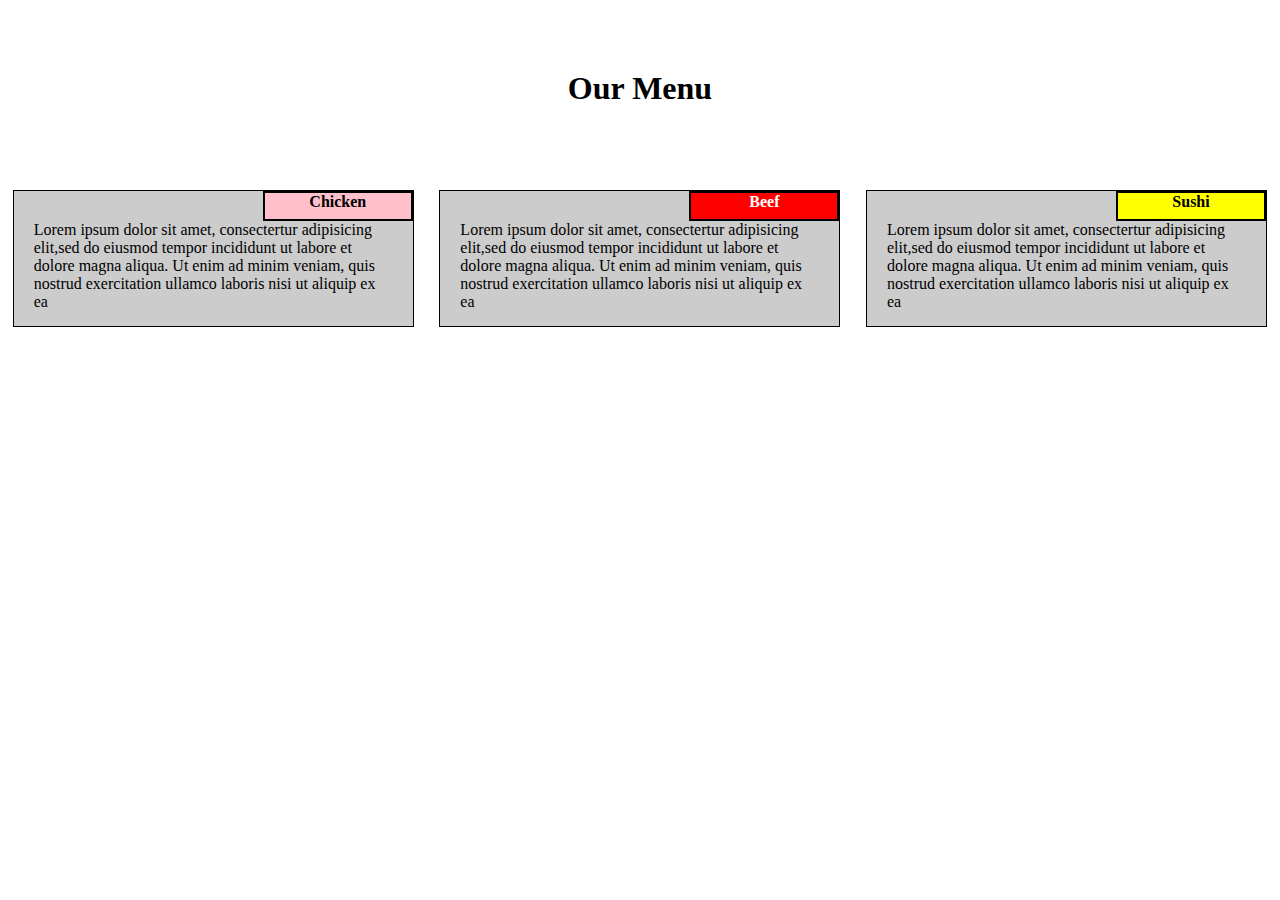
<file: module2-solution/index.html>
<!DOCTYPE html>
<html lang="en">

<head>
    <meta charset="UTF-8">
    <meta name="viewport" content="width=device-width, initial-scale=1.0">
    <title>Module2</title>
    <link rel="stylesheet" href="./index.css">
</head>

<body>
    <h1>Our Menu</h1>
    <div class="col-lg-4 col-md-6 col-sm-12" id="Chicken">
        <div class="title1">Chicken</div>
        <p>Lorem ipsum dolor sit amet, consectertur adipisicing elit,sed do eiusmod tempor incididunt ut labore et
            dolore magna aliqua. Ut enim ad minim veniam, quis nostrud exercitation ullamco laboris nisi ut aliquip
            ex ea</p>
    </div>
    <div class="col-lg-4 col-md-6 col-sm-12" id="Beef">
        <div class="title2">Beef</div>
        <p>Lorem ipsum dolor sit amet, consectertur adipisicing elit,sed do eiusmod tempor incididunt ut labore et
            dolore magna aliqua. Ut enim ad minim veniam, quis nostrud exercitation ullamco laboris nisi ut aliquip
            ex ea</p>
    </div>
    <div class="col-lg-4 col-md-6 col-sm-12 full-width" id="Sushi">
        <div class="title3">Sushi</div>
        <p>Lorem ipsum dolor sit amet, consectertur adipisicing elit,sed do eiusmod tempor incididunt ut labore et
            dolore magna aliqua. Ut enim ad minim veniam, quis nostrud exercitation ullamco laboris nisi ut aliquip
            ex ea</p>
    </div>

</body>

</html>
</file>
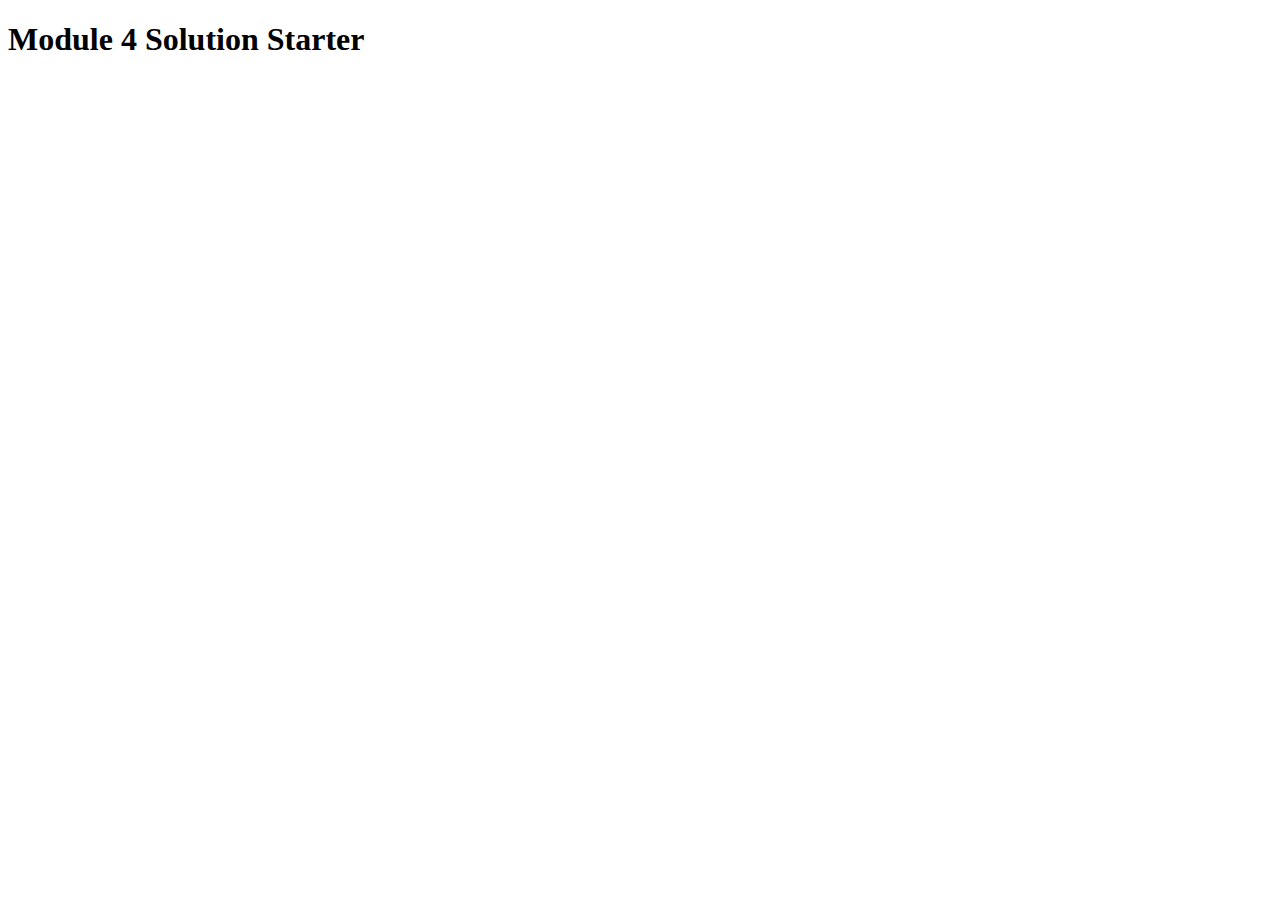
<file: module4-solution/index.html>
<!DOCTYPE html>
<html>
<head>
  <meta charset="utf-8">
  <title>Module 4 Solution Starter</title>
  <script>
    var names = []; // DO NOT REMOVE
  </script>
  <script src="SpeakHello.js"></script>
  <script src="SpeakGoodBye.js"></script>
  <script src="script.js"></script>
</head>
<body>
  <h1>Module 4 Solution Starter</h1>
</body>
</html>
</file>
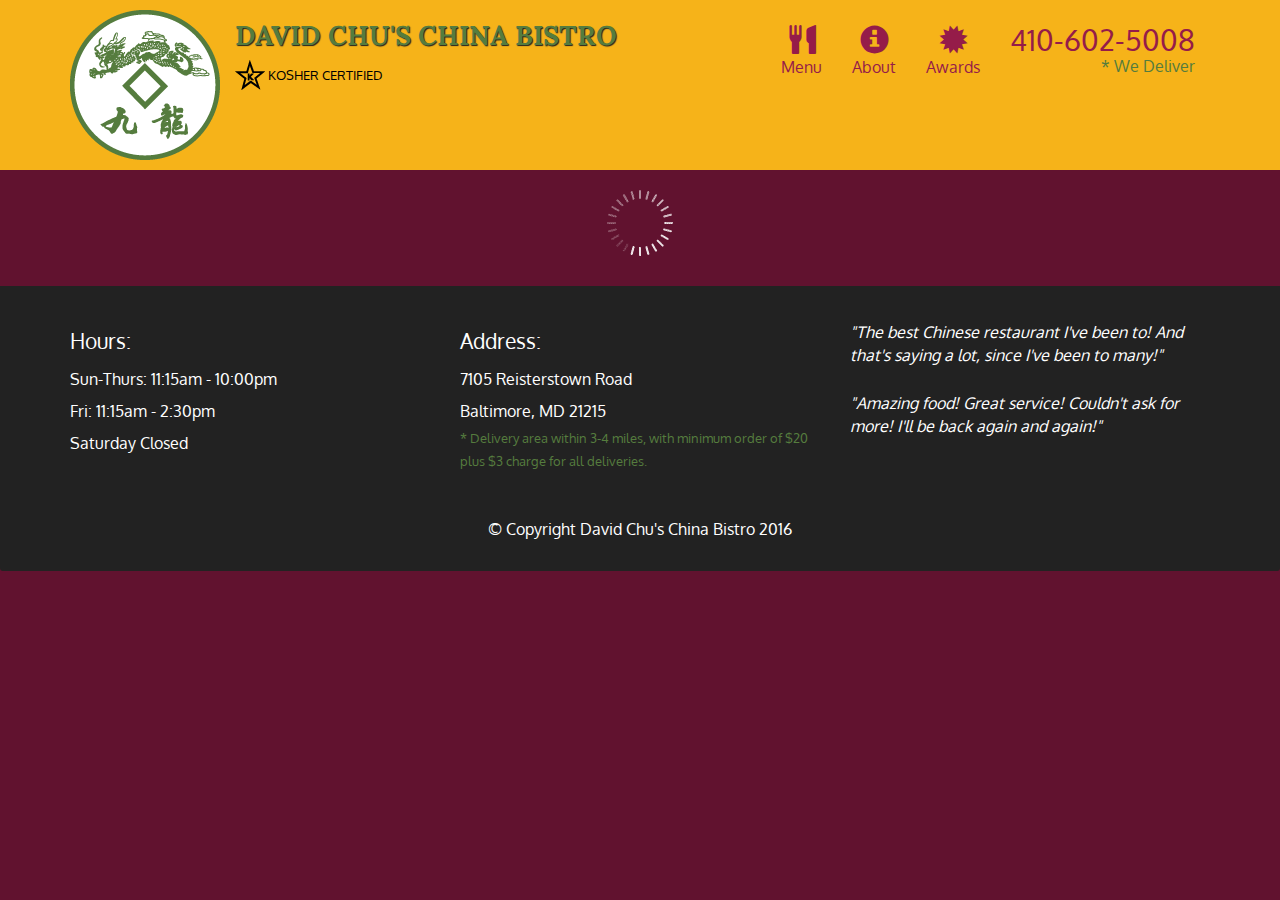
<file: module5-solution/index.html>
<!doctype html>
<html lang="en">

<head>
  <meta charset="utf-8">
  <meta http-equiv="X-UA-Compatible" content="IE=edge">
  <meta name="viewport" content="width=device-width, initial-scale=1">
  <title>David Chu's China Bistro</title>
  <link rel="stylesheet" href="css/bootstrap.min.css">
  <link rel="stylesheet" href="css/styles.css">
  <link href='https://fonts.googleapis.com/css?family=Oxygen:400,300,700' rel='stylesheet' type='text/css'>
  <link href='https://fonts.googleapis.com/css?family=Lora' rel='stylesheet' type='text/css'>
</head>

<body>
  <header>
    <nav id="header-nav" class="navbar navbar-default">
      <div class="container">
        <div class="navbar-header">
          <a href="index.html" class="pull-left visible-md visible-lg">
            <div id="logo-img" alt="Logo image"></div>
          </a>

          <div class="navbar-brand">
            <a href="index.html">
              <h1>David Chu's China Bistro</h1>
            </a>
            <p>
              <img src="images/star-k-logo.png" alt="Kosher certification">
              <span>Kosher Certified</span>
            </p>
          </div>

          <button id="navbarToggle" type="button" class="navbar-toggle collapsed" data-toggle="collapse"
            data-target="#collapsable-nav" aria-expanded="false">
            <span class="sr-only">Toggle navigation</span>
            <span class="icon-bar"></span>
            <span class="icon-bar"></span>
            <span class="icon-bar"></span>
          </button>
        </div>

        <div id="collapsable-nav" class="collapse navbar-collapse">
          <ul id="nav-list" class="nav navbar-nav navbar-right">
            <li id="navHomeButton" class="visible-xs active">
              <a href="index.html">
                <span class="glyphicon glyphicon-home"></span> Home</a>
            </li>
            <li id="navMenuButton">
              <a href="#" onclick="$dc.loadMenuCategories();">
                <span class="glyphicon glyphicon-cutlery"></span><br class="hidden-xs"> Menu</a>
            </li>
            <li>
              <a href="#">
                <span class="glyphicon glyphicon-info-sign"></span><br class="hidden-xs"> About</a>
            </li>
            <li>
              <a href="#">
                <span class="glyphicon glyphicon-certificate"></span><br class="hidden-xs"> Awards</a>
            </li>
            <li id="phone" class="hidden-xs">
              <a href="tel:410-602-5008">
                <span>410-602-5008</span></a>
              <div>* We Deliver</div>
            </li>
          </ul><!-- #nav-list -->
        </div><!-- .collapse .navbar-collapse -->
      </div><!-- .container -->
    </nav><!-- #header-nav -->
  </header>

  <div id="call-btn" class="visible-xs">
    <a class="btn" href="tel:410-602-5008">
      <span class="glyphicon glyphicon-earphone"></span>
      410-602-5008
    </a>
  </div>
  <div id="xs-deliver" class="text-center visible-xs">* We Deliver</div>

  <div id="main-content" class="container"></div>

  <footer class="panel-footer">
    <div class="container">
      <div class="row">
        <section id="hours" class="col-sm-4">
          <span>Hours:</span><br>
          Sun-Thurs: 11:15am - 10:00pm<br>
          Fri: 11:15am - 2:30pm<br>
          Saturday Closed
          <hr class="visible-xs">
        </section>
        <section id="address" class="col-sm-4">
          <span>Address:</span><br>
          7105 Reisterstown Road<br>
          Baltimore, MD 21215
          <p>* Delivery area within 3-4 miles, with minimum order of $20 plus $3 charge for all deliveries.</p>
          <hr class="visible-xs">
        </section>
        <section id="testimonials" class="col-sm-4">
          <p>"The best Chinese restaurant I've been to! And that's saying a lot, since I've been to many!"</p>
          <p>"Amazing food! Great service! Couldn't ask for more! I'll be back again and again!"</p>
        </section>
      </div>
      <div class="text-center">&copy; Copyright David Chu's China Bistro 2016</div>
    </div>
  </footer>

  <!-- jQuery (Bootstrap JS plugins depend on it) -->
  <script src="js/jquery-2.1.4.min.js"></script>
  <script src="js/bootstrap.min.js"></script>
  <script src="js/ajax-utils.js"></script>
  <script src="js/script.js"></script>
</body>

</html>
</file>
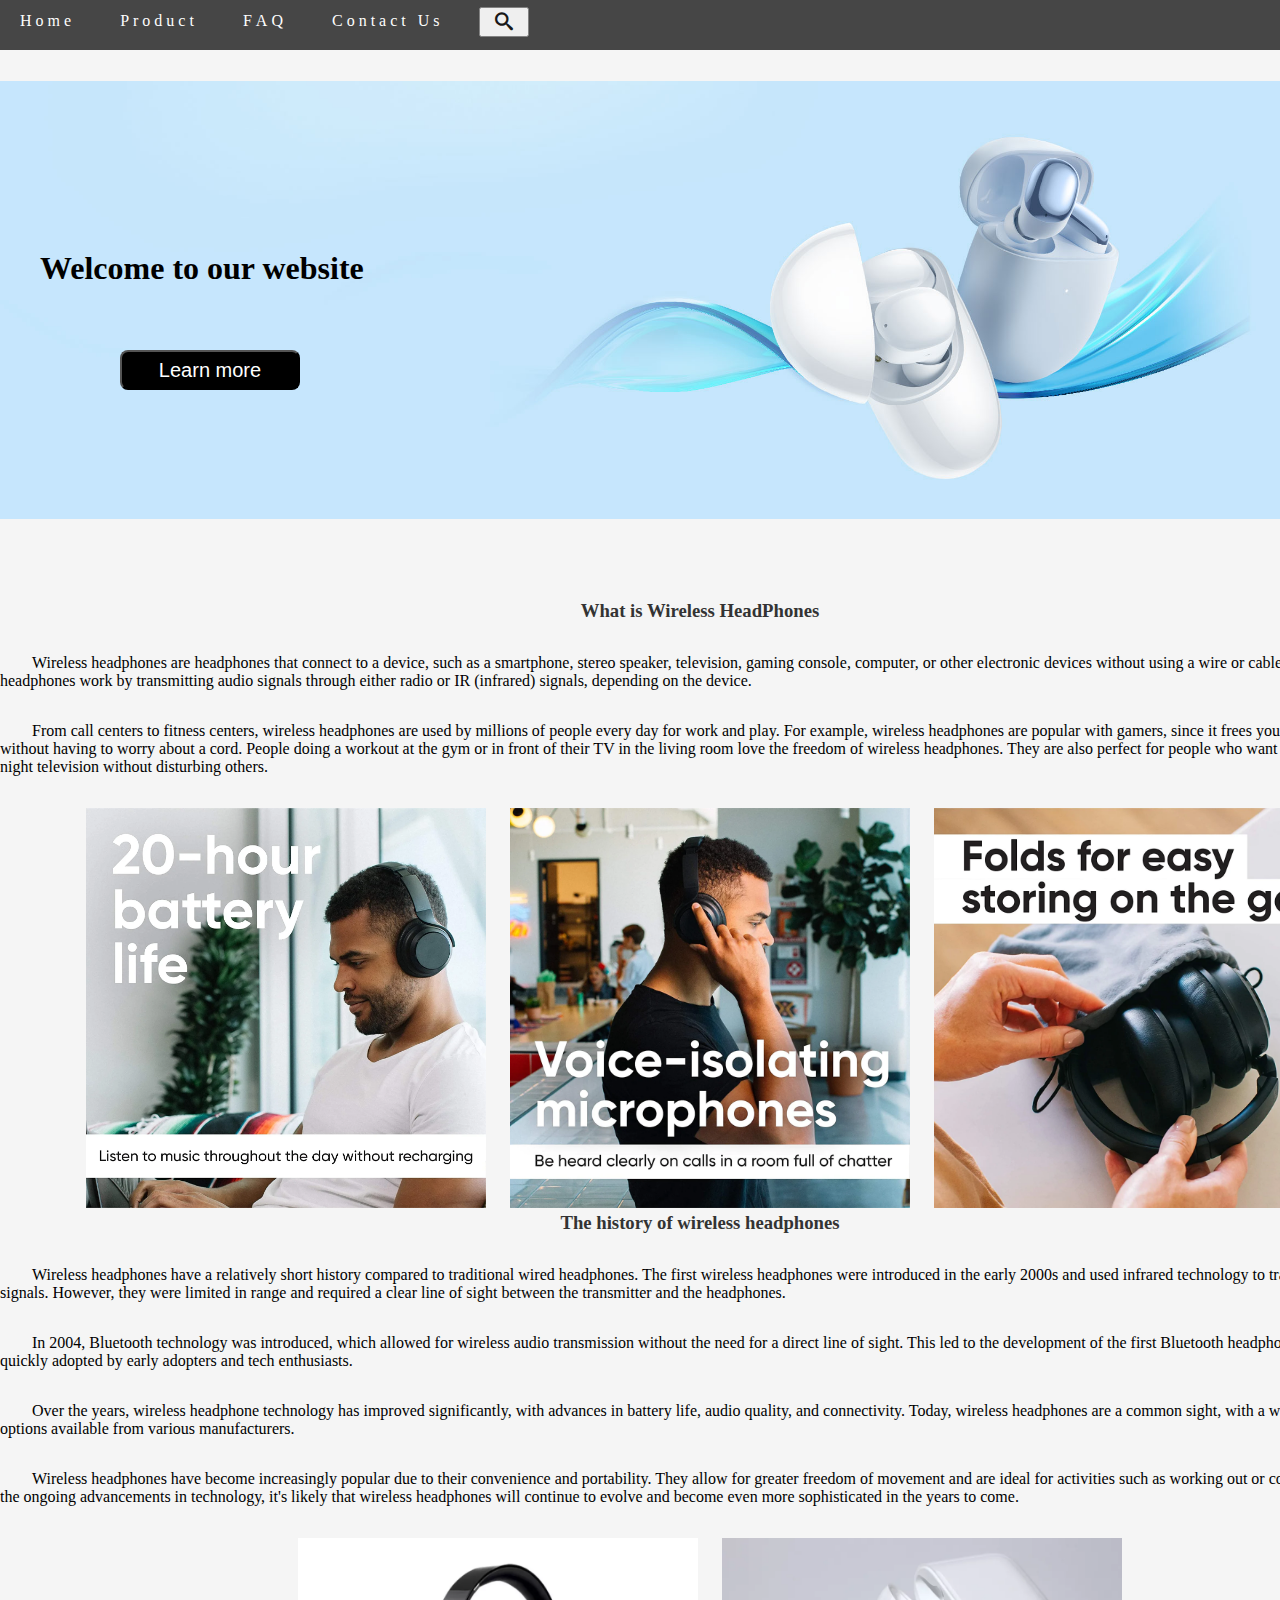
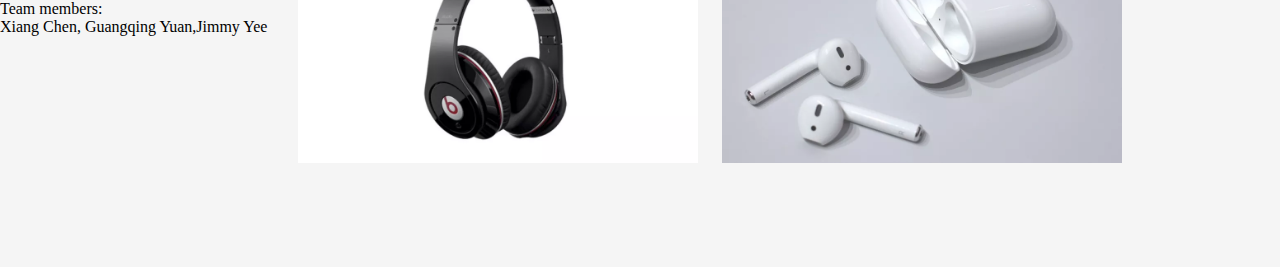
<file: project2/index.html>
<!DOCTYPE html>
<html lang="en">

<head>
    <meta charset="UTF-8">
    <meta http-equiv="X-UA-Compatible" content="IE=edge">
    <meta name="viewport" content="width=device-width, initial-scale=1.0">
    <title>Wireless Headphones</title>
    <link rel="stylesheet" href="./css/common.css">
    <link rel="stylesheet" href="./css/index.css">
    <script src="./js/index.js"></script>
</head>

<body>
    <nav>
        <ul>
            <li>
                <a href="./index.html">
                    <span style="--i:1">H</span>
                    <span style="--i:2">o</span>
                    <span style="--i:3">m</span>
                    <span style="--i:4">e</span>
                </a>
            </li>
            <li>
                <a href="./product.html">
                    <span style="--i:1">P</span>
                    <span style="--i:2">r</span>
                    <span style="--i:3">o</span>
                    <span style="--i:4">d</span>
                    <span style="--i:5">u</span>
                    <span style="--i:6">c</span>
                    <span style="--i:7">t</span>
                </a>
            </li>
            <li>
                <a href="./faq.html">
                    <span style="--i:1">F</span>
                    <span style="--i:2">A</span>
                    <span style="--i:3">Q</span>
                </a>
            </li>
            <li>
                <a href="./contact.html">
                    <span style="--i:1">C</span>
                    <span style="--i:2">o</span>
                    <span style="--i:3">n</span>
                    <span style="--i:4">t</span>
                    <span style="--i:5">a</span>
                    <span style="--i:6">c</span>
                    <span style="--i:7">t</span>
                    <span style="--i:8">&nbsp;</span>
                    <span style="--i:9">U</span>
                    <span style="--i:10">s</span>
                </a>
            </li>
            <li>
                <div class="search">
                    <button class="search-button"></button>
                    <input type="search" class="search-input">
                </div>
            </li>
        </ul>
    </nav>
    <div class="main">
        <div class="content">
            <h1>Welcome to our website</h1>
            <button class="learn-more" onclick="window.location.href='faq.html'">Learn more</button>
        </div>
    </div>
    <div class="footer">
        <h3>What is Wireless HeadPhones</h3>
        <div>
            <p>Wireless headphones are headphones that connect to a device, such as a smartphone, stereo
                speaker,
                television, gaming console, computer, or other electronic devices without using a wire or cable.
                Wireless
                headphones work by transmitting audio signals through either radio or IR (infrared) signals, depending
                on
                the device.</p>
            <p>
                From call centers to fitness centers, wireless headphones are used by millions of people every
                day for work
                and play. For example, wireless headphones are popular with gamers, since it frees you to move around
                without having to worry about a cord. People doing a workout at the gym or in front of their TV in the
                living room love the freedom of wireless headphones. They are also perfect for people who want to watch
                late-night television without disturbing others.
            </p>
            <div class="pic">
                <span>
                    <img src="./img/07.webp" alt="">
                </span>
                <span>
                    <img src="./img/08.webp" alt="">
                </span>
                <span>
                    <img src="./img/09.webp" alt="">
                </span>
            </div>
        </div>
        <h3>The history of wireless headphones</h3>
        <div>
            <p>
                Wireless headphones have a relatively short history compared to traditional wired headphones. The first
                wireless headphones were introduced in the early 2000s and used infrared technology to transmit audio
                signals. However, they were limited in range and required a clear line of sight between the transmitter
                and the headphones.
            </p>
            <p>
                In 2004, Bluetooth technology was introduced, which allowed for wireless audio transmission without the
                need for a direct line of sight. This led to the development of the first Bluetooth headphones, which
                were quickly adopted by early adopters and tech enthusiasts.
            </p>
            <p>
                Over the years, wireless headphone technology has improved significantly, with advances in battery life,
                audio quality, and connectivity. Today, wireless headphones are a common sight, with a wide range of
                options available from various manufacturers.
            </p>
            <p>
                Wireless headphones have become increasingly popular due to their convenience and portability. They
                allow for greater freedom of movement and are ideal for activities such as working out or commuting.
                With the ongoing advancements in technology, it's likely that wireless headphones will continue to
                evolve and become even more sophisticated in the years to come.
            </p>
            <div class="pic">
                <span>
                    <img src="./img/10.webp" alt="">
                </span>
                <span>
                    <img src="./img/11.webp" alt="">
                </span>
            </div>
        </div>
    </div>
    <div class="back-to-top"></div>
    <footer>
        Team members:
        <br>
        Xiang Chen, Guangqing Yuan,Jimmy Yee
    </footer>
</body>

</html>
</file>
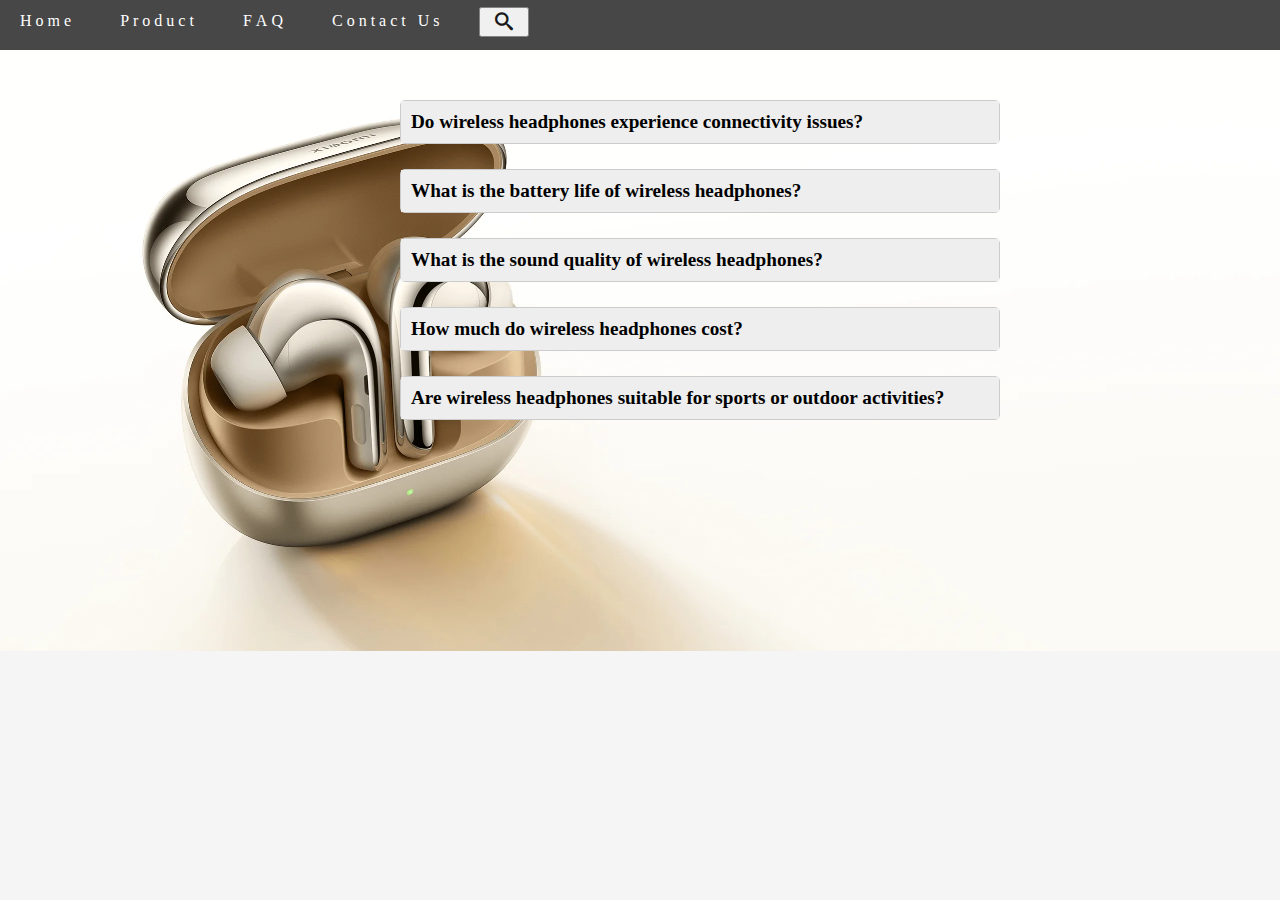
<file: project2/faq.html>
<!DOCTYPE html>
<html lang="en">

<head>
    <meta charset="UTF-8">
    <meta http-equiv="X-UA-Compatible" content="IE=edge">
    <meta name="viewport" content="width=device-width, initial-scale=1.0">
    <title>Document</title>
    <link rel="stylesheet" href="https://cdnjs.cloudflare.com/ajax/libs/font-awesome/5.14.0/css/all.min.css"
        integrity="sha512-1PKOgIY59xJ8Co8+NE6FZ+LOAZKjy+KY8iq0G4B3CyeY6wYHN3yt9PW0XpSriVlkMXe40PTKnXrLnZ9+fkDaog=="
        crossorigin="anonymous" />
    <link rel="stylesheet" href="./css/common.css">
    <link rel="stylesheet" href="./css/faq.css">
    <script src="./js/faq.js"></script>
</head>

<body>
    <nav>
        <ul>
            <li>
                <a href="./index.html">
                    <span style="--i:1">H</span>
                    <span style="--i:2">o</span>
                    <span style="--i:3">m</span>
                    <span style="--i:4">e</span>
                </a>
            </li>
            <li>
                <a href="./product.html">
                    <span style="--i:1">P</span>
                    <span style="--i:2">r</span>
                    <span style="--i:3">o</span>
                    <span style="--i:4">d</span>
                    <span style="--i:5">u</span>
                    <span style="--i:6">c</span>
                    <span style="--i:7">t</span>
                </a>
            </li>
            <li>
                <a href="./faq.html">
                    <span style="--i:1">F</span>
                    <span style="--i:2">A</span>
                    <span style="--i:3">Q</span>
                </a>
            </li>
            <li>
                <a href="./contact.html">
                    <span style="--i:1">C</span>
                    <span style="--i:2">o</span>
                    <span style="--i:3">n</span>
                    <span style="--i:4">t</span>
                    <span style="--i:5">a</span>
                    <span style="--i:6">c</span>
                    <span style="--i:7">t</span>
                    <span style="--i:8">&nbsp;</span>
                    <span style="--i:9">U</span>
                    <span style="--i:10">s</span>
                </a>
            </li>
            <li>
                <div class="search">
                    <button class="search-button"></button>
                    <input type="search" class="search-input">
                </div>
            </li>
        </ul>
    </nav>
    <div class="faq-container">
        <div class="faq">
            <h2 class="faq-title">Do wireless headphones experience connectivity issues?</h2>
            <div class="faq-content hide">
                <p> Wireless headphones can experience connection issues due to external interference or device
                    problems. To avoid this, try to keep the headphones as close to the playback device as possible and
                    reduce the impact of sources of interference.</p>
            </div>
            <button class="faq-button">
                <i class="fas fa-chevron-down"></i>
                <i class="fas fa-times hide"></i>
            </button>
        </div>
        <div class="faq">
            <h2 class="faq-title">What is the battery life of wireless headphones?</h2>
            <div class="faq-content hide">
                <p>The battery life of wireless headphones depends on usage frequency and mode. Generally, after being
                    fully charged, the headphones can be used continuously for several hours before needing to be
                    recharged. If you need to use the headphones for a long time, consider purchasing a model with a
                    longer battery life.
                </p>
            </div>
            <button class="faq-button">
                <i class="fas fa-chevron-down"></i>
                <i class="fas fa-times hide"></i>
            </button>
        </div>
        <div class="faq">
            <h2 class="faq-title">What is the sound quality of wireless headphones?</h2>
            <div class="faq-content hide">
                <p>The sound quality of wireless headphones can be affected by the transmission method and audio
                    encoding method. Some headphones support high-quality audio encoding such as aptX and AAC, which can
                    provide better sound quality. However, the choice of transmission method and audio encoding method
                    can also affect the stability of the headphone connection and battery life.</p>
            </div>
            <button class="faq-button">
                <i class="fas fa-chevron-down"></i>
                <i class="fas fa-times hide"></i>
            </button>
        </div>
        <div class="faq">
            <h2 class="faq-title">How much do wireless headphones cost?</h2>
            <div class="faq-content hide">
                <p>The price of wireless headphones varies depending on factors such as model, brand, and features.
                    High-end models from some brands can exceed $1000, while prices for low-end models can be below $50.
                    Before purchasing, choose the appropriate model based on your budget and needs.</p>
            </div>
            <button class="faq-button">
                <i class="fas fa-chevron-down"></i>
                <i class="fas fa-times hide"></i>
            </button>
        </div>
        <div class="faq">
            <h2 class="faq-title">Are wireless headphones suitable for sports or outdoor activities?</h2>
            <div class="faq-content hide">
                <p>Many wireless headphones have functions such as water resistance, sweat resistance, and shock
                    resistance, making them suitable for use in sports or outdoor activities. However, please pay
                    attention to the safety and comfort of the headphones and avoid using them in high-risk activities
                    such as running or cycling to avoid accidents.</p>
            </div>
            <button class="faq-button">
                <i class="fas fa-chevron-down"></i>
                <i class="fas fa-times hide"></i>
            </button>
        </div>

    </div>
</body>
</body>

</html>
</file>
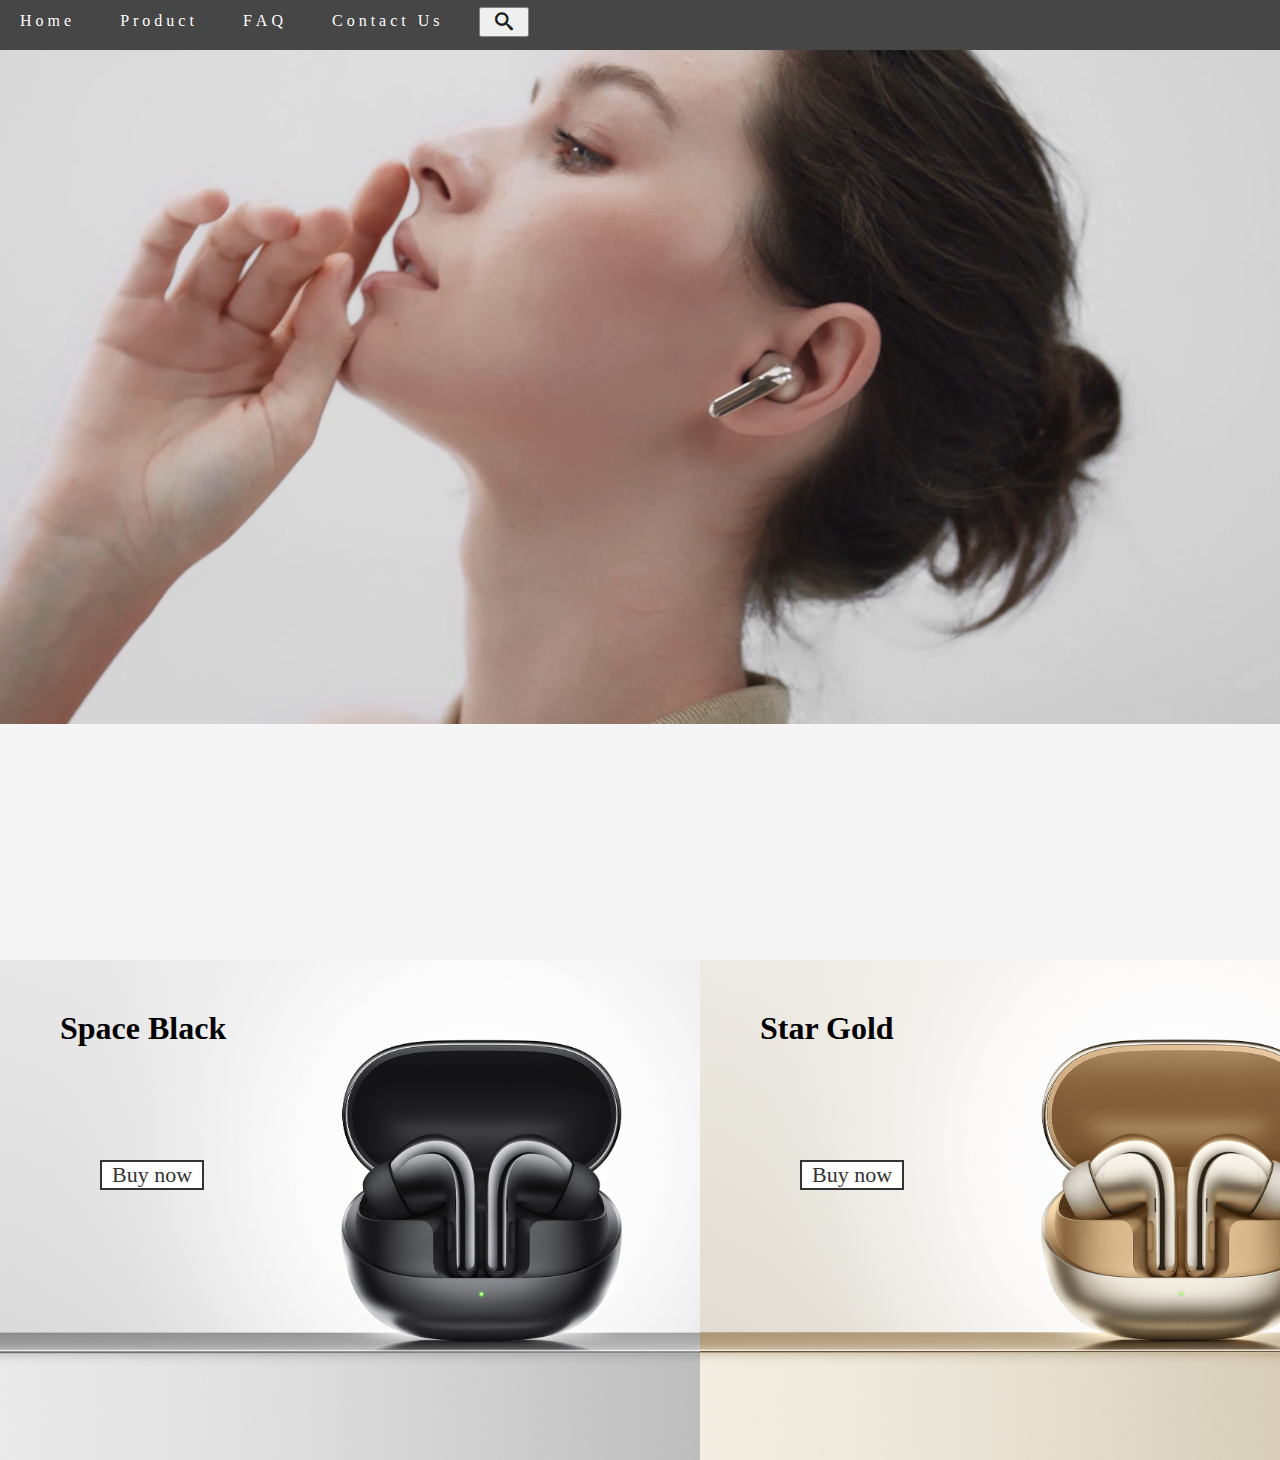
<file: project2/product.html>
<!DOCTYPE html>
<html lang="en">

<head>
    <meta charset="UTF-8">
    <meta http-equiv="X-UA-Compatible" content="IE=edge">
    <meta name="viewport" content="width=device-width, initial-scale=1.0">
    <title>Document</title>
    <link rel="stylesheet" href="./css/common.css">
    <link rel="stylesheet" href="./css/product.css">
    <script src="./js/product.js"></script>
</head>

<body>
    <nav>
        <ul>
            <li>
                <a href="./index.html">
                    <span style="--i:1">H</span>
                    <span style="--i:2">o</span>
                    <span style="--i:3">m</span>
                    <span style="--i:4">e</span>
                </a>
            </li>
            <li>
                <a href="./product.html">
                    <span style="--i:1">P</span>
                    <span style="--i:2">r</span>
                    <span style="--i:3">o</span>
                    <span style="--i:4">d</span>
                    <span style="--i:5">u</span>
                    <span style="--i:6">c</span>
                    <span style="--i:7">t</span>
                </a>
            </li>
            <li>
                <a href="./faq.html">
                    <span style="--i:1">F</span>
                    <span style="--i:2">A</span>
                    <span style="--i:3">Q</span>
                </a>
            </li>
            <li>
                <a href="./contact.html">
                    <span style="--i:1">C</span>
                    <span style="--i:2">o</span>
                    <span style="--i:3">n</span>
                    <span style="--i:4">t</span>
                    <span style="--i:5">a</span>
                    <span style="--i:6">c</span>
                    <span style="--i:7">t</span>
                    <span style="--i:8">&nbsp;</span>
                    <span style="--i:9">U</span>
                    <span style="--i:10">s</span>
                </a>
            </li>
            <li>
                <div class="search">
                    <button class="search-button"></button>
                    <input type="search" class="search-input">
                </div>
            </li>
        </ul>
    </nav>
    <div class="videomodule">
        <video src="./img/product.mp4" muted autoplay loop></video>
    </div>
    <div class="product">
        <div class="split left">
            <h1>Space Black</h1>
            <a href="#">Buy now</a>
        </div>
        <div class="split right">
            <h1>Star Gold</h1>
            <a href="#">Buy now</a>
        </div>
    </div>
    <div class="footer"></div>
</body>

</html>
</file>
<file: module2-solution/index.css>
* {
    box-sizing: border-box;
    margin: 0;
    padding: 0;
}

h1 {
    text-align: center;
    margin: 70px auto;
}

div[class^=title] {
    position: absolute;
    top: 0;
    right: 0;
    width: 150px;
    height: 30px;
    text-align: center;
    border: 2px solid black;
    font-weight: bold;
}

.title1 {
    background-color: pink;
    color: black;
}

.title2 {
    background-color: red;
    color: white;
}

.title3 {
    background-color: yellow;
    color: black;
}

p {
    width: 90%;
    margin-top: 30px;
    margin-right: auto;
    margin-left: auto;
    margin-bottom: 15px;

}


@media (min-width:992px) {
    .col-lg-4 {
        width: 31.33%;
        float: left;
        position: relative;
        background-color: #ccc;
        border: 1px solid black;
        margin: 1%;
    }

    #Sushi {
        margin-right: 0;
    }
}

@media (min-width:768px) and (max-width:991px) {
    .col-md-6 {
        width: 48%;
        float: left;
        position: relative;
        background-color: #ccc;
        border: 1px solid black;
        margin: 1%;
    }

    .full-width {
        width: 98%;
        margin-left: 1%;
    }
}

@media (max-width:767px) {
    .col-sm-12 {
        width: 98%;
        float: left;
        position: relative;
        background-color: #ccc;
        border: 1px solid black;
        margin: 1%;

    }
}
</file>
<file: module5-solution/css/styles.css>
body {
  font-size: 16px;
  color: #fff;
  background-color: #61122f;
  font-family: 'Oxygen', sans-serif;
}

/** HEADER **/
#header-nav {
  background-color: #f6b319;
  border-radius: 0;
  border: 0;
}

#logo-img {
  background: url('../images/restaurant-logo_large.png') no-repeat;
  width: 150px;
  height: 150px;
  margin: 10px 15px 10px 0;
}

.navbar-brand {
  padding-top: 25px;
}
.navbar-brand h1 { /* Restaurant name */
  font-family: 'Lora', serif;
  color: #557c3e;
  font-size: 1.5em;
  text-transform: uppercase;
  font-weight: bold;
  text-shadow: 1px 1px 1px #222;
  margin-top: 0;
  margin-bottom: 0;
  line-height: .75;
}
.navbar-brand a:hover, .navbar-brand a:focus {
  text-decoration: none;
}
.navbar-brand p { /* Kosher cert */
  color: #000;
  text-transform: uppercase;
  font-size: .7em;
  margin-top: 15px;
}
.navbar-brand p span { /* Star-K */
  vertical-align: middle;
}

#nav-list {
  margin-top: 10px;
}
#nav-list a {
  color: #951C49;
  text-align: center;
}
#nav-list a:hover {
  background: #E7E7E7;
}
#nav-list a span {
  font-size: 1.8em;
}

#phone {
  margin-top: 5px;
}
#phone a { /* Phone number */
  text-align: right;
  padding-bottom: 0;
}
#phone div { /* We Deliver */
  color: #557c3e;
  text-align: right;
  padding-right: 15px;
}

.navbar-header button.navbar-toggle, .navbar-header .icon-bar {
  border: 1px solid #61122f;
}
.navbar-header button.navbar-toggle {
  clear: both;
  margin-top: -30px;
}
/* END HEADER */

/* FOOTER */
.panel-footer {
  margin-top: 30px;
  padding-top: 35px;
  padding-bottom: 30px;
  background-color: #222;
  border-top: 0;
}
.panel-footer div.row {
  margin-bottom: 35px;
}
#hours, #address {
  line-height: 2;
}
#hours > span, #address > span {
  font-size: 1.3em;
}
#address p {
  color: #557c3e;
  font-size: .8em;
  line-height: 1.8;
}
#testimonials {
  font-style: italic;
}
#testimonials p:nth-child(2) {
  margin-top: 25px;
}
/* END FOOTER */



/* HOME PAGE */
.container .jumbotron {
  box-shadow: 0 0 50px #3F0C1F;
  border: 2px solid #3F0C1F;
}

#menu-tile, #specials-tile, #map-tile {
  height: 250px;
  width: 100%;
  margin-bottom: 15px;
  position: relative;
  border: 2px solid #3F0C1F;
  overflow: hidden;
}
#menu-tile:hover, #specials-tile:hover, #map-tile:hover {
  box-shadow: 0 1px 5px 1px #cccccc;
}
#menu-tile {
  background: url('../images/menu-tile.jpg') no-repeat;
  background-position: center;
}
#specials-tile {
  background: url('../images/specials-tile.jpg') no-repeat;
  background-position: center;
}
#menu-tile span, #specials-tile span, #map-tile span {
  position: absolute;
  bottom: 0;
  right: 0;
  width: 100%;
  text-align: center;
  font-size: 1.6em;
  text-transform: uppercase;
  background-color: #000;
  color: #fff;
  opacity: .8;
}
/* END HOME PAGE */

/* MENU CATEGORIES PAGE */
.category-tile { 
  position: relative;
  border: 2px solid #3F0C1F;
  overflow: hidden;
  width: 200px;
  height: 200px;
  margin: 0 auto 15px;
}
.category-tile span {
  position: absolute;
  bottom: 0;
  right: 0;
  width: 100%;
  text-align: center;
  font-size: 1.2em;
  text-transform: uppercase;
  background-color: #000;
  color: #fff;
  opacity: .8;
}
.category-tile:hover {
  box-shadow: 0 1px 5px 1px #cccccc;
}

#menu-categories-title + div {
  margin-bottom: 50px;
}
/* END MENU CATEGORIES PAGE */

/* SINGLE CATEGORY PAGE */
.menu-item-tile {
  margin-bottom: 25px;
}
.menu-item-tile hr {
  width: 80%;
}
.menu-item-tile .menu-item-price {
  font-size: 1.1em;
  text-align: right;
  margin-top: -15px;
  margin-right: -15px;
}
.menu-item-tile .menu-item-price span {
  font-size: .6em;
}
.menu-item-photo {
  position: relative;
  border: 2px solid #3F0C1F; 
  overflow: hidden;
  padding: 0;
  margin-right: -15px;
  margin-left: auto;
  margin-bottom: 20px;
  max-width: 250px;
}
.menu-item-photo div {
  position: absolute;
  bottom: 0;
  right: 0;
  width: 80px;
  background-color: #557c3e;
  text-align: center;
}
.menu-item-description {
  padding-right: 30px;
}
h3.menu-item-title {
  margin: 0 0 10px;
}
.menu-item-details {
  font-size: .9em;
  font-style: italic;
}
/* END SINGLE CATEGORY PAGE */


/********** Large devices only **********/
@media (min-width: 1200px) {
  .container .jumbotron {
    background: url('../images/jumbotron_1200.jpg') no-repeat;
    height: 675px;
  }
}

/********** Medium devices only **********/
@media (min-width: 992px) and (max-width: 1199px) {
  /* Header */
  #logo-img {
    background: url('../images/restaurant-logo_medium.png') no-repeat;
    width: 100px;
    height: 100px;
    margin: 5px 5px 5px 0;
  }
  /* End Header */

  /* Home Page */
  .container .jumbotron {
    background: url('../images/jumbotron_992.jpg') no-repeat;
    height: 558px;
  }
  /* End Home Page */
}

/********** Small devices only **********/
@media (min-width: 768px) and (max-width: 991px) {
  /* Home Page */
  .container .jumbotron {
    background: url('../images/jumbotron_768.jpg') no-repeat;
    height: 432px;
  }
  /* End Home Page */
}

/********** Extra small devices only **********/
@media (max-width: 767px) {
  /* Header */
  .navbar-brand {
    padding-top: 10px;
    height: 80px;
  }
  .navbar-brand h1 { /* Restaurant name */
    padding-top: 10px;
    font-size: 5vw; /* 1vw = 1% of viewport width */
  }
  .navbar-brand p { /* Kosher cert */
    font-size: .6em;
    margin-top: 12px;
  }
  .navbar-brand p img { /* Star-K */
    height: 20px;
  }

  #collapsable-nav a { /* Collapsed nav menu text */
    font-size: 1.2em;
  }
  #collapsable-nav a span { /* Collapsed nav menu glyph */
    font-size: 1em;
    margin-right: 5px;
  }

  #call-btn > a {
    font-size: 1.5em;
    display: block;
    margin: 0 20px;
    padding: 10px;
    border: 2px solid #fff;
    background-color: #f6b319;
    color: #951c49;
  }
  #xs-deliver {
    margin-top: 5px;
    font-size: .7em;
    letter-spacing: .1em;
    text-transform: uppercase;
  }
  /* End Header */

  /* Footer */
  .panel-footer section {
    margin-bottom: 30px;
    text-align: center;
  }
  .panel-footer section:nth-child(3) {
    margin-bottom: 0; /* margin already exists on the whole row */
  }
  .panel-footer section hr {
    width: 50%;
  }
  /* End Footer */

  /* Home Page */
  .container .jumbotron {
    margin-top: 30px;
    padding: 0;
  }
  #menu-tile, #specials-tile {
    width: 360px;
    margin: 0 auto 15px;
  }

  .menu-item-photo {
    margin-right: auto;
  }
  .menu-item-tile .menu-item-price {
    text-align: center;
  }
  .menu-item-description {
    text-align: center;;
  }
}


/********** Super extra small devices Only :-) (e.g., iPhone 4) **********/
@media (max-width: 479px) {
  /* Header */
  .navbar-brand h1 { /* Restaurant name */
    padding-top: 5px;
    font-size: 6vw;
  }
  /* End Header */
  
  /* Home page */
  #menu-tile, #specials-tile {
    width: 280px;
    margin: 0 auto 15px;
  }

  .col-xxs-12 {
    position: relative;
    min-height: 1px;
    padding-right: 15px;
    padding-left: 15px;
    float: left;
    width: 100%;
  }
}
</file>
<file: project2/css/common.css>
@font-face {
    font-family: 'icomoon';
    src: url('../fonts/icomoon.eot?erods0');
    src: url('../fonts/icomoon.eot?erods0#iefix') format('embedded-opentype'),
        url('../fonts/icomoon.ttf?erods0') format('truetype'),
        url('../fonts/icomoon.woff?erods0') format('woff'),
        url('../fonts/icomoon.svg?erods0#icomoon') format('svg');
    font-weight: normal;
    font-style: normal;
    font-display: block;
}

* {
    margin: 0;
    padding: 0;
}

body {
    /* height: 2000px; */
    min-width: 1400px;
    background-color: #f5f5f5;
}

nav {
    position: fixed;
    top: 0;
    width: 100%;
    height: 50px;
    background-color: #333;
    color: #fff;
    opacity: 0.9;
    z-index: 99;

}

nav ul {
    list-style: none;
}

nav li {
    display: inline-block;
    margin-top: 2px;
    margin-left: 10px;
    margin-right: 15px;
}

nav a {
    display: block;
    position: relative;
    color: #fff;
    text-decoration: none;
    padding: 10px;
}

@keyframes animate {
    0% {
        transform: translateY(0px);
    }

    50% {
        transform: translateY(-5px);
    }

    100% {
        transform: translateY(0px);
    }
}


nav li a span {
    display: inline-block;
}

nav li a:hover span {
    animation: animate 0.5s ease-in-out;
    animation-delay: calc(0.1s*var(--i));
}

.search-button,
.search-input {
    display: inline-block;
    vertical-align: middle;
}


.search-input {
    width: 200px;
    height: 30px;
    margin-left: -6px;
    outline: none;
    font-size: 18px;
    opacity: 0;
    transition: opacity 0.3s ease-in-out, left 0.3s ease-in-out;
}

.search-button {
    width: 50px;
    height: 30px;
    outline: none;
}

.search-button::after {
    content: '\e98a';
    font-family: 'icomoon';
    font-size: 18px;
}
</file>
<file: project2/css/index.css>
.main {
    /* position: relative; */
    width: 100%;
    height: 800px;
    background-image: url(../img/03.jpg);
    background-size: contain;
    background-position: center;
    background-repeat: no-repeat;
    margin: -100px auto;
}

.content {
    position: absolute;
    top: 250px;
    left: 40px;
}

.learn-more {
    position: absolute;
    top: 100px;
    left: 80px;
    width: 180px;
    height: 40px;
    background-color: black;
    border-radius: 8px;
    font-size: 20px;
    color: #fff;
}

.learn-more:hover {
    opacity: 0.7;
}

.footer {
    width: 100%;
    height: 1000px;
}

.footer h3 {
    text-align: center;
    color: #333;
}

.footer div p {
    text-indent: 2em;
    margin: 2em 0;
}

.footer div span {
    margin-left: 20px;
}

.footer .pic {
    text-align: center;
}

.footer div span img {
    width: 400px;

}


.back-to-top {
    position: fixed;
    bottom: 20px;
    right: 20px;
    display: none;
    width: 50px;
    height: 100px;
    background-color: white;
    color: #333;
    font-size: 18px;
    text-align: center;
    line-height: 100px;
    cursor: pointer;
    border-radius: 10px;
    transition: background-color 0.2s ease-out;
}

.back-to-top::before {
    content: '\e904';
    font-family: 'icomoon';
    font-size: 18px;
    font-weight: 700;
}

.back-to-top:hover {
    background-color: skyblue;
}
</file>
<file: project2/css/faq.css>
body {
    width: 100%;
    height: 100%;
    background-image: url('../img/12.webp');
    background-repeat: no-repeat;
    background-size: cover;

}

.faq-container {
    position: relative;
    max-width: 600px;
    margin: 100px auto;
}

.faq {
    position: relative;
    border: 1px solid #ccc;
    border-radius: 5px;
    margin-bottom: 25px;
}

.faq-title {
    background-color: #eee;
    padding: 10px;
    margin: 0;
    font-size: 1.2em;
    cursor: pointer;
}

.faq-title:hover {
    background-color: #ddd;
}

.faq-content {
    background-color: #f8f8f8;
    padding: 10px;
    font-weight: 500;
    transition: opacity 0.3s ease-in-out;
}

.faq-button {
    position: absolute;
    border: none;
    outline: none;
    top: 15px;
    right: 15px;
}

.faq-button .fa-chevron-down {
    position: absolute;
    top: 0;
    right: 5px;
    display: block;
}

.faq-button .fa-times {
    position: absolute;
    top: 0;
    right: 5px;
}

.hide {
    display: none !important;
}
</file>
<file: project2/css/product.css>
.videomodule {
    width: 100%;
    height: 800px;
    margin-top: 50px;
}

.videomodule video {
    width: 100%;
}

.product {
    position: relative;
    width: 100%;
}

.split {
    position: absolute;
    top: 110px;
    width: 50%;
    height: 500px;
    transition: width 0.6s linear;
}

.left {
    left: 0;
    background-image: url('../img/07.png');
    background-repeat: no-repeat;
    background-size: cover;
}

.right {
    right: 0;
    background-image: url('../img/08.png');
    background-repeat: no-repeat;
    background-size: cover;
}

.split h1 {
    position: absolute;
    top: 50px;
    left: 60px;
    text-align: center;
}

.split a {
    position: absolute;
    top: 200px;
    left: 100px;
    width: 100px;
    text-decoration: none;
    font-size: 22px;
    font-weight: 500;
    color: #333;
    border: 2px solid #333;
    text-align: center;
    background-color: white;
    transition: all 0.4s linear;
}
</file>
